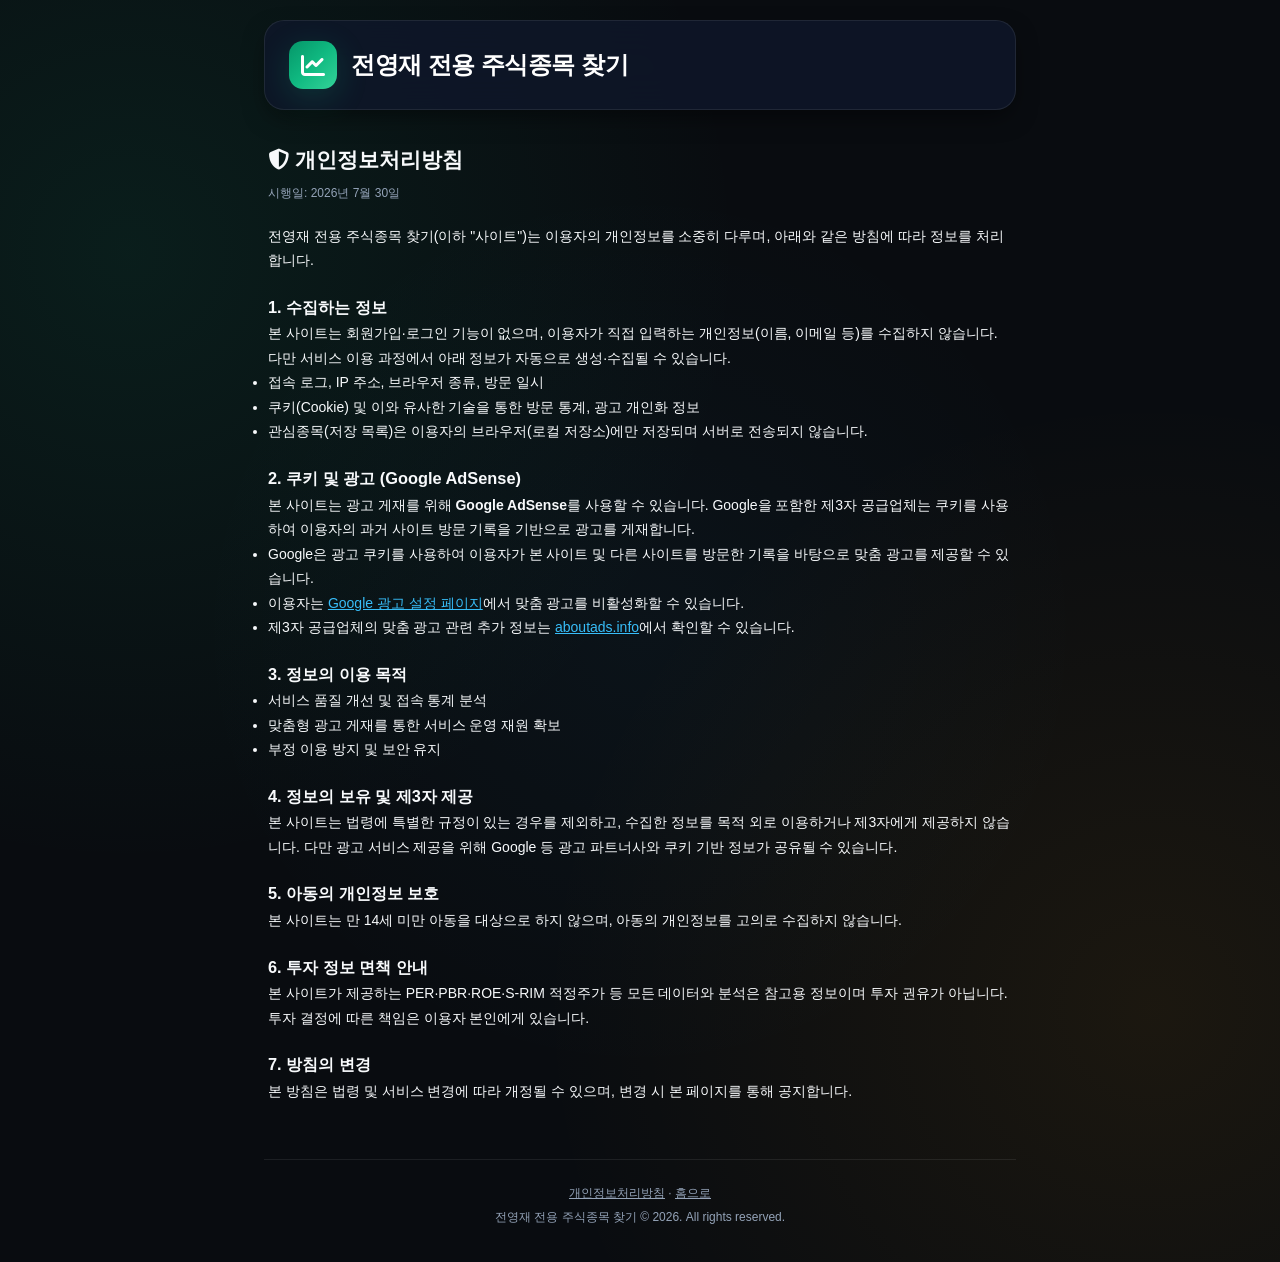
<file: privacy.html>
<!DOCTYPE html>
<html lang="ko">
<head>
    <script async src="https://pagead2.googlesyndication.com/pagead/js/adsbygoogle.js?client=ca-pub-3079797618341925" crossorigin="anonymous"></script>
    <meta charset="UTF-8">
    <meta name="viewport" content="width=device-width, initial-scale=1.0">
    <title>개인정보처리방침 | 전영재 전용 주식종목 찾기</title>
    <meta name="description" content="전영재 전용 주식종목 찾기 개인정보처리방침 — 수집 정보, 쿠키·광고(Google AdSense) 사용, 이용자 권리 안내.">
    <meta name="robots" content="index, follow">
    <link rel="canonical" href="https://jeonyoungjae-stockpick.web.app/privacy.html">
    <link rel="stylesheet" href="https://cdnjs.cloudflare.com/ajax/libs/font-awesome/6.5.1/css/all.min.css">
    <link rel="stylesheet" href="styles.css">
</head>
<body>
    <div class="app-container" style="max-width: 800px;">
        <header class="main-header">
            <div class="header-top-row">
                <div class="header-left">
                    <div class="logo">
                        <div class="logo-icon"><i class="fa-solid fa-chart-line"></i></div>
                        <div class="logo-text">
                            <h1><a href="index.html" style="color:inherit;text-decoration:none;">전영재 전용 주식종목 찾기</a></h1>
                        </div>
                    </div>
                </div>
            </div>
        </header>

        <main style="padding: 12px 4px 40px; font-size: 14px; line-height: 1.75; color: var(--text-main);">
            <h2 style="margin-bottom: 4px;"><i class="fa-solid fa-shield-halved"></i> 개인정보처리방침</h2>
            <p style="color: var(--text-muted); font-size: 12px; margin-bottom: 20px;">시행일: 2026년 7월 30일</p>

            <p>전영재 전용 주식종목 찾기(이하 "사이트")는 이용자의 개인정보를 소중히 다루며, 아래와 같은 방침에 따라 정보를 처리합니다.</p>

            <h3 style="margin-top: 20px;">1. 수집하는 정보</h3>
            <p>본 사이트는 회원가입·로그인 기능이 없으며, 이용자가 직접 입력하는 개인정보(이름, 이메일 등)를 수집하지 않습니다. 다만 서비스 이용 과정에서 아래 정보가 자동으로 생성·수집될 수 있습니다.</p>
            <ul>
                <li>접속 로그, IP 주소, 브라우저 종류, 방문 일시</li>
                <li>쿠키(Cookie) 및 이와 유사한 기술을 통한 방문 통계, 광고 개인화 정보</li>
                <li>관심종목(저장 목록)은 이용자의 브라우저(로컬 저장소)에만 저장되며 서버로 전송되지 않습니다.</li>
            </ul>

            <h3 style="margin-top: 20px;">2. 쿠키 및 광고 (Google AdSense)</h3>
            <p>본 사이트는 광고 게재를 위해 <strong>Google AdSense</strong>를 사용할 수 있습니다. Google을 포함한 제3자 공급업체는 쿠키를 사용하여 이용자의 과거 사이트 방문 기록을 기반으로 광고를 게재합니다.</p>
            <ul>
                <li>Google은 광고 쿠키를 사용하여 이용자가 본 사이트 및 다른 사이트를 방문한 기록을 바탕으로 맞춤 광고를 제공할 수 있습니다.</li>
                <li>이용자는 <a href="https://adssettings.google.com/" target="_blank" rel="noopener" style="color: var(--accent-cyan);">Google 광고 설정 페이지</a>에서 맞춤 광고를 비활성화할 수 있습니다.</li>
                <li>제3자 공급업체의 맞춤 광고 관련 추가 정보는 <a href="https://www.aboutads.info/" target="_blank" rel="noopener" style="color: var(--accent-cyan);">aboutads.info</a>에서 확인할 수 있습니다.</li>
            </ul>

            <h3 style="margin-top: 20px;">3. 정보의 이용 목적</h3>
            <ul>
                <li>서비스 품질 개선 및 접속 통계 분석</li>
                <li>맞춤형 광고 게재를 통한 서비스 운영 재원 확보</li>
                <li>부정 이용 방지 및 보안 유지</li>
            </ul>

            <h3 style="margin-top: 20px;">4. 정보의 보유 및 제3자 제공</h3>
            <p>본 사이트는 법령에 특별한 규정이 있는 경우를 제외하고, 수집한 정보를 목적 외로 이용하거나 제3자에게 제공하지 않습니다. 다만 광고 서비스 제공을 위해 Google 등 광고 파트너사와 쿠키 기반 정보가 공유될 수 있습니다.</p>

            <h3 style="margin-top: 20px;">5. 아동의 개인정보 보호</h3>
            <p>본 사이트는 만 14세 미만 아동을 대상으로 하지 않으며, 아동의 개인정보를 고의로 수집하지 않습니다.</p>

            <h3 style="margin-top: 20px;">6. 투자 정보 면책 안내</h3>
            <p>본 사이트가 제공하는 PER·PBR·ROE·S-RIM 적정주가 등 모든 데이터와 분석은 참고용 정보이며 투자 권유가 아닙니다. 투자 결정에 따른 책임은 이용자 본인에게 있습니다.</p>

            <h3 style="margin-top: 20px;">7. 방침의 변경</h3>
            <p>본 방침은 법령 및 서비스 변경에 따라 개정될 수 있으며, 변경 시 본 페이지를 통해 공지합니다.</p>
        </main>

        <footer class="site-footer-app">
            <p><a href="privacy.html">개인정보처리방침</a> · <a href="index.html">홈으로</a></p>
            <p>전영재 전용 주식종목 찾기 &copy; 2026. All rights reserved.</p>
        </footer>
    </div>
</body>
</html>
</file>
<file: styles.css>
/* ==========================================================================
   ValueInvestor - Design System & Styling
   Theme: Financial Terminal Glassmorphism & High-Contrast Valuation Badges
   ========================================================================== */

:root {
    --bg-dark: #090c10;
    --bg-card: rgba(22, 29, 42, 0.75);
    --bg-card-hover: rgba(30, 41, 59, 0.9);
    --bg-panel: rgba(15, 23, 42, 0.7);
    
    --border-color: rgba(255, 255, 255, 0.08);
    --border-color-light: rgba(255, 255, 255, 0.15);
    
    --primary-gradient: linear-gradient(135deg, #059669, #10b981, #34d399);
    --gold-gradient: linear-gradient(135deg, #d97706, #f59e0b, #fbbf24);
    --rose-gradient: linear-gradient(135deg, #e11d48, #f43f5e, #fb7185);
    --naver-green: #03c75a;
    
    --accent-green: #10b981;
    --accent-red: #f43f5e;
    --accent-gold: #fbbf24;
    --accent-cyan: #38bdf8;
    
    --text-main: #f8fafc;
    --text-muted: #94a3b8;
    --text-dim: #64748b;
    
    --shadow-glow: 0 8px 32px 0 rgba(16, 185, 129, 0.2);
    --shadow-card: 0 10px 25px -5px rgba(0, 0, 0, 0.5);
    
    --font-outfit: 'Outfit', sans-serif;
    --font-kr: 'Noto Sans KR', sans-serif;
    
    --radius-sm: 8px;
    --radius-md: 14px;
    --radius-lg: 20px;
    --radius-full: 9999px;
    
    --transition: all 0.25s cubic-bezier(0.4, 0, 0.2, 1);
}

/* Reset & Base */
* {
    box-sizing: border-box;
    margin: 0;
    padding: 0;
}

body {
    background-color: var(--bg-dark);
    background-image: 
        radial-gradient(circle at 10% 20%, rgba(16, 185, 129, 0.1) 0%, transparent 40%),
        radial-gradient(circle at 90% 80%, rgba(245, 158, 11, 0.08) 0%, transparent 40%),
        radial-gradient(circle at 50% 50%, rgba(56, 189, 248, 0.04) 0%, transparent 50%);
    color: var(--text-main);
    font-family: var(--font-kr);
    min-height: 100vh;
    line-height: 1.5;
    overflow-x: hidden;
}

.app-container {
    max-width: 1400px;
    margin: 0 auto;
    padding: 20px 24px;
    position: relative;
}

.site-footer-app {
    text-align: center;
    padding: 24px 12px 16px;
    margin-top: 16px;
    border-top: 1px solid var(--border-color);
    font-size: 12px;
    color: var(--text-muted);
}
.site-footer-app a {
    color: var(--text-muted);
    text-decoration: underline;
}
.site-footer-app p + p {
    margin-top: 6px;
}

.ad-slot {
    margin: 16px 0;
    min-height: 90px;
    display: flex;
    flex-direction: column;
    align-items: center;
    overflow: hidden;
}
.ad-slot-label {
    font-size: 10px;
    letter-spacing: 0.08em;
    text-transform: uppercase;
    color: var(--text-muted);
    opacity: 0.6;
    text-align: center;
    margin-bottom: 4px;
    width: 100%;
}
.ad-slot .adsbygoogle { width: 100%; }

/* Header */
.main-header {
    display: flex;
    flex-direction: column;
    gap: 16px;
    padding: 20px 24px;
    background: rgba(15, 23, 42, 0.85);
    backdrop-filter: blur(20px);
    border: 1px solid var(--border-color);
    border-radius: var(--radius-lg);
    margin-bottom: 20px;
    box-shadow: var(--shadow-card);
}

.header-top-row {
    display: flex;
    align-items: center;
    justify-content: space-between;
    flex-wrap: wrap;
    row-gap: 12px;
    width: 100%;
}

.header-left .logo {
    display: flex;
    align-items: center;
    gap: 14px;
}

.logo-icon {
    width: 48px;
    height: 48px;
    border-radius: var(--radius-md);
    background: var(--primary-gradient);
    display: flex;
    align-items: center;
    justify-content: center;
    font-size: 24px;
    color: white;
    box-shadow: var(--shadow-glow);
}

.logo-text h1 {
    font-family: var(--font-outfit);
    font-size: 24px;
    font-weight: 800;
    letter-spacing: -0.5px;
    color: white;
}

.badge-kr {
    font-size: 11px;
    background: var(--naver-green);
    color: white;
    padding: 2px 8px;
    border-radius: var(--radius-full);
    vertical-align: middle;
    font-weight: 700;
}

.logo-text .subtitle {
    font-size: 13px;
    color: var(--text-muted);
    margin-top: 2px;
}

.header-stats {
    display: flex;
    flex-wrap: wrap;
    gap: 12px;
}

.stat-pill {
    display: flex;
    align-items: center;
    gap: 10px;
    background: rgba(255, 255, 255, 0.04);
    border: 1px solid var(--border-color);
    padding: 8px 16px;
    border-radius: var(--radius-md);
}

.stat-pill i {
    font-size: 18px;
    color: var(--accent-green);
}

.stat-pill.highlight-gold i { color: var(--accent-gold); }
.stat-pill.highlight-green i { color: var(--accent-green); }

.stat-value {
    display: block;
    font-family: var(--font-outfit);
    font-weight: 700;
    font-size: 16px;
    color: white;
}

.stat-label {
    font-size: 11px;
    color: var(--text-dim);
}

.header-actions {
    display: flex;
    align-items: center;
    flex-wrap: wrap;
    gap: 10px;
    padding-top: 14px;
    border-top: 1px solid rgba(255, 255, 255, 0.08);
    width: 100%;
}

/* Buttons */
.btn {
    display: inline-flex;
    align-items: center;
    gap: 8px;
    padding: 10px 18px;
    border-radius: var(--radius-md);
    font-size: 14px;
    font-weight: 600;
    cursor: pointer;
    transition: var(--transition);
    border: none;
    text-decoration: none;
    white-space: nowrap;
}

.btn-primary {
    background: var(--primary-gradient);
    color: white;
    box-shadow: 0 4px 14px rgba(16, 185, 129, 0.3);
}

.btn-primary:hover {
    transform: translateY(-2px);
    box-shadow: 0 6px 20px rgba(16, 185, 129, 0.5);
}

.btn-nasdaq {
    background: linear-gradient(135deg, #0284c7, #38bdf8, #60a5fa);
    color: #0f172a;
    font-weight: 700;
    box-shadow: 0 4px 15px rgba(56, 189, 248, 0.4);
}

.btn-nasdaq:hover {
    transform: translateY(-2px);
    box-shadow: 0 6px 22px rgba(56, 189, 248, 0.6);
}

.btn-calc {
    background: linear-gradient(135deg, #0284c7, #38bdf8);
    color: white;
    box-shadow: 0 4px 14px rgba(56, 189, 248, 0.3);
}

.btn-calc:hover {
    transform: translateY(-2px);
    box-shadow: 0 6px 20px rgba(56, 189, 248, 0.5);
}

.btn-scan {
    background: var(--gold-gradient);
    color: white;
}
.btn-scan:hover { transform: translateY(-2px); }

.btn-yahoo {
    background: linear-gradient(135deg, #7c3aed, #a855f7);
    color: white;
}
.btn-yahoo:hover {
    transform: translateY(-2px);
    box-shadow: 0 4px 14px rgba(168, 85, 247, 0.4);
}

.btn-kakao {
    background: #fee500;
    color: #191919;
    font-weight: 700;
    border: none;
}
.btn-kakao:hover {
    background: #fdd800;
    transform: translateY(-2px);
    box-shadow: 0 4px 14px rgba(254, 229, 0, 0.4);
}

.krw-sub {
    font-size: 11px;
    font-weight: 500;
    color: var(--text-muted);
    margin-left: 4px;
}

.btn-secondary {
    background: rgba(255, 255, 255, 0.08);
    color: white;
    border: 1px solid var(--border-color);
}
.btn-secondary:hover { background: rgba(255, 255, 255, 0.15); }

.btn-outline {
    background: transparent;
    color: var(--text-muted);
    border: 1px solid var(--border-color);
}
.btn-outline:hover { color: white; border-color: var(--text-muted); }

.btn-naver {
    background: #03c75a;
    color: white;
    border: none;
}
.btn-naver:hover { background: #02b350; }

.btn-sm {
    padding: 6px 12px;
    font-size: 12px;
    border-radius: var(--radius-sm);
}

/* Market Ribbon */
.market-ribbon {
    display: grid;
    grid-template-columns: repeat(4, 1fr);
    gap: 12px;
    margin-bottom: 20px;
}

.ribbon-card {
    background: rgba(255, 255, 255, 0.03);
    border: 1px solid var(--border-color);
    border-radius: var(--radius-md);
    padding: 12px 16px;
    display: flex;
    align-items: center;
    justify-content: space-between;
}

.r-country {
    font-size: 13px;
    font-weight: 600;
    color: var(--text-muted);
}

.r-val {
    font-family: var(--font-outfit);
    font-size: 16px;
    font-weight: 700;
    color: white;
}

.r-tag {
    font-size: 11px;
    padding: 2px 8px;
    border-radius: var(--radius-full);
    font-weight: 600;
}
.r-tag.pbr { background: rgba(16, 185, 129, 0.15); color: #34d399; }
.r-tag.per { background: rgba(56, 189, 248, 0.15); color: #38bdf8; }

/* Main Layout */
.main-layout {
    display: flex;
    gap: 24px;
}

/* Sidebar Filter Panel */
.filter-panel {
    width: 340px;
    flex-shrink: 0;
    background: var(--bg-panel);
    backdrop-filter: blur(16px);
    border: 1px solid var(--border-color);
    border-radius: var(--radius-lg);
    padding: 20px;
    display: flex;
    flex-direction: column;
    gap: 20px;
}

.filter-header {
    display: flex;
    align-items: center;
    justify-content: space-between;
    padding-bottom: 12px;
    border-bottom: 1px solid var(--border-color);
}

.filter-header h2 {
    font-size: 17px;
    font-weight: 700;
}

.btn-text {
    background: none;
    border: none;
    color: var(--accent-cyan);
    font-size: 12px;
    cursor: pointer;
}

.filter-group {
    display: flex;
    flex-direction: column;
    gap: 8px;
}

.filter-group label {
    font-size: 13px;
    font-weight: 600;
    color: var(--text-muted);
}

/* Market Pills */
.market-pills {
    display: grid;
    grid-template-columns: repeat(2, 1fr);
    gap: 8px;
    width: 100%;
}

.m-pill {
    display: inline-flex;
    align-items: center;
    justify-content: center;
    height: 38px;
    padding: 0 12px;
    background: rgba(255, 255, 255, 0.04);
    border: 1px solid var(--border-color);
    border-radius: var(--radius-md);
    color: var(--text-muted);
    font-size: 13px;
    font-weight: 700;
    cursor: pointer;
    text-align: center;
    transition: var(--transition);
    white-space: nowrap;
}

/* Tag Pills (전영재 선호 테마 태그 픽셀 일직선 정렬) */
.tag-pills {
    display: flex;
    flex-wrap: wrap;
    gap: 8px;
    align-items: center;
    width: 100%;
}

.t-pill {
    flex: 0 0 auto;
    display: inline-flex;
    align-items: center;
    justify-content: center;
    height: 36px;
    padding: 0 14px;
    background: rgba(255, 255, 255, 0.05);
    border: 1px solid var(--border-color);
    border-radius: var(--radius-full);
    color: var(--text-main);
    font-size: 12px;
    font-weight: 700;
    cursor: pointer;
    text-align: center;
    transition: var(--transition);
    white-space: nowrap;
    line-height: 1;
}

.m-pill.active, .t-pill.active {
    background: var(--primary-gradient);
    color: white;
    border-color: transparent;
    box-shadow: 0 4px 12px rgba(16, 185, 129, 0.3);
}

/* Search Box */
.search-box {
    position: relative;
}

.search-icon {
    position: absolute;
    left: 12px;
    top: 50%;
    transform: translateY(-50%);
    color: var(--text-dim);
}

.search-box input {
    width: 100%;
    padding: 10px 12px 10px 36px;
    background: rgba(0, 0, 0, 0.4);
    border: 1px solid var(--border-color);
    border-radius: var(--radius-md);
    color: white;
    font-size: 13px;
}

/* Range Sliders */
.label-with-val {
    display: flex;
    justify-content: space-between;
    align-items: center;
}

.range-val-display {
    font-size: 13px;
    font-weight: 700;
    color: var(--accent-green);
    font-family: var(--font-outfit);
}

.custom-range {
    width: 100%;
    accent-color: var(--accent-green);
    height: 6px;
    border-radius: 3px;
}

.range-hint {
    font-size: 11px;
    color: var(--text-dim);
}

/* Content Panel & Cards Grid */
.content-panel {
    flex: 1;
    display: flex;
    flex-direction: column;
    gap: 16px;
}

.control-bar {
    display: flex;
    align-items: center;
    justify-content: space-between;
    background: var(--bg-panel);
    border: 1px solid var(--border-color);
    border-radius: var(--radius-md);
    padding: 12px 20px;
}

.results-count strong {
    color: var(--accent-green);
    font-size: 16px;
    font-family: var(--font-outfit);
}

.active-filter-tag {
    font-size: 12px;
    padding: 3px 10px;
    background: rgba(255, 255, 255, 0.06);
    border-radius: var(--radius-full);
    color: var(--text-dim);
}

.custom-select {
    background: #0f172a;
    border: 1px solid var(--border-color);
    color: white;
    padding: 8px 12px;
    border-radius: var(--radius-sm);
    font-size: 13px;
}

/* Stock Grid & Cards */
.stock-grid {
    display: grid;
    grid-template-columns: repeat(auto-fill, minmax(350px, 1fr));
    gap: 20px;
}

.stock-card {
    background: var(--bg-card);
    border: 1px solid var(--border-color);
    border-radius: var(--radius-lg);
    padding: 20px;
    display: flex;
    flex-direction: column;
    height: 100%;
    min-height: 420px;
    transition: var(--transition);
    position: relative;
    backdrop-filter: blur(10px);
}

.stock-card:hover {
    transform: translateY(-4px);
    border-color: var(--accent-green);
    box-shadow: 0 12px 30px rgba(0, 0, 0, 0.4);
    background: var(--bg-card-hover);
}

.stock-card-header {
    display: flex;
    justify-content: space-between;
    align-items: flex-start;
    height: 28px;
    margin-bottom: 8px;
}

.market-badge {
    font-size: 11px;
    font-weight: 700;
    padding: 3px 8px;
    border-radius: var(--radius-sm);
    background: rgba(255, 255, 255, 0.08);
}
.market-badge.KR { color: #60a5fa; border: 1px solid rgba(96, 165, 250, 0.3); }
.market-badge.US { color: #f472b6; border: 1px solid rgba(244, 114, 182, 0.3); }

.score-badge {
    background: var(--gold-gradient);
    color: white;
    font-size: 11px;
    font-weight: 700;
    padding: 4px 10px;
    border-radius: var(--radius-full);
    box-shadow: 0 2px 8px rgba(245, 158, 11, 0.3);
}

.stock-title-box {
    min-height: 52px;
    margin-bottom: 8px;
}

.stock-title-box h3 {
    font-size: 20px;
    font-weight: 800;
    color: white;
    line-height: 1.25;
}

.ticker-code {
    font-size: 12px;
    color: var(--accent-cyan);
    font-family: var(--font-outfit);
}

.sector-tag {
    font-size: 11px;
    color: var(--text-dim);
    margin-left: 6px;
}

.price-row {
    height: 38px;
    display: flex;
    align-items: center;
    gap: 8px;
    margin: 8px 0;
}

.price-val {
    font-family: var(--font-outfit);
    font-size: 22px;
    font-weight: 800;
    color: white;
}

.change-badge {
    font-size: 12px;
    font-weight: 700;
}
.change-badge.up { color: var(--accent-red); }
.change-badge.down { color: #38bdf8; }

/* Fair Value Box */
.fair-value-box {
    height: 48px;
    background: rgba(16, 185, 129, 0.08);
    border: 1px solid rgba(16, 185, 129, 0.2);
    border-radius: var(--radius-md);
    padding: 8px 14px;
    display: flex;
    align-items: center;
    justify-content: space-between;
    margin-bottom: 12px;
}

.fair-label {
    font-size: 11px;
    color: var(--text-muted);
}

.fair-price {
    font-family: var(--font-outfit);
    font-size: 14px;
    font-weight: 700;
    color: white;
}

.upside-pill {
    background: var(--primary-gradient);
    color: white;
    font-size: 12px;
    font-weight: 700;
    padding: 2px 10px;
    border-radius: var(--radius-full);
}

/* Metrics Grid */
.card-metrics-grid {
    height: 56px;
    display: grid;
    grid-template-columns: repeat(4, 1fr);
    align-items: center;
    gap: 8px;
    background: rgba(0, 0, 0, 0.25);
    padding: 8px;
    border-radius: var(--radius-md);
    margin-bottom: 12px;
}

.metric-item {
    text-align: center;
}

.m-label {
    display: block;
    font-size: 10px;
    color: var(--text-dim);
}

.m-val {
    font-family: var(--font-outfit);
    font-size: 13px;
    font-weight: 700;
    color: white;
}
.m-val.highlight { color: var(--accent-green); }

.card-desc {
    font-size: 12px;
    color: var(--text-muted);
    line-height: 1.45;
    height: 36px;
    display: -webkit-box;
    -webkit-line-clamp: 2;
    -webkit-box-orient: vertical;
    overflow: hidden;
    margin-bottom: 14px;
}

    display: -webkit-box;
    -webkit-line-clamp: 2;
    -webkit-box-orient: vertical;
    overflow: hidden;
}

.card-footer {
    display: flex;
    flex-wrap: wrap;
    gap: 6px;
    margin-top: auto;
    padding-top: 12px;
    border-top: 1px solid rgba(255, 255, 255, 0.05);
}

.card-footer .btn {
    flex: 1 1 auto;
    justify-content: center;
    min-width: 65px;
    padding: 6px 8px;
    font-size: 11px;
}

/* Modals */
.modal-backdrop {
    position: fixed;
    inset: 0;
    background: rgba(0, 0, 0, 0.75);
    backdrop-filter: blur(12px);
    z-index: 1000;
    display: flex;
    align-items: center;
    justify-content: center;
    padding: 20px;
}

.modal-backdrop.hidden { display: none; }

.modal-content {
    background: #0f172a;
    border: 1px solid var(--border-color);
    border-radius: var(--radius-lg);
    padding: 28px;
    width: 100%;
    max-height: 90vh;
    overflow-y: auto;
    position: relative;
    box-shadow: 0 20px 50px rgba(0, 0, 0, 0.6);
}

.modal-lg { max-width: 900px; }
.modal-md { max-width: 560px; }

.modal-close {
    position: absolute;
    top: 20px;
    right: 20px;
    background: none;
    border: none;
    color: var(--text-muted);
    font-size: 20px;
    cursor: pointer;
}

/* Modal Inner Sub-elements */
.stock-detail-header {
    margin-bottom: 20px;
}
.detail-title-line {
    display: flex;
    align-items: center;
    gap: 12px;
    flex-wrap: wrap;
}
.detail-title-line h2 {
    font-size: 22px;
    color: white;
    margin: 0;
}

.kpi-grid {
    display: grid;
    grid-template-columns: repeat(4, 1fr);
    gap: 12px;
    margin-bottom: 20px;
}
.kpi-card {
    background: rgba(255, 255, 255, 0.04);
    border: 1px solid var(--border-color);
    border-radius: var(--radius-md);
    padding: 12px;
    text-align: center;
}
.kpi-card .label {
    font-size: 11px;
    color: var(--text-dim);
    display: block;
    margin-bottom: 4px;
}
.kpi-card .val {
    font-family: var(--font-outfit);
    font-size: 15px;
    font-weight: 800;
    color: white;
}
.kpi-card .val.highlight { color: var(--accent-green); }
.kpi-card .val.highlight-gold { color: var(--accent-gold); }

.detail-tabs {
    display: flex;
    gap: 8px;
    border-bottom: 1px solid var(--border-color);
    margin-bottom: 20px;
    padding-bottom: 8px;
    overflow-x: auto;
}
.tab-btn {
    padding: 8px 14px;
    background: none;
    border: none;
    border-radius: var(--radius-md);
    color: var(--text-muted);
    font-size: 12px;
    font-weight: 600;
    cursor: pointer;
    white-space: nowrap;
    transition: var(--transition);
}
.tab-btn.active {
    background: rgba(16, 185, 129, 0.15);
    color: var(--accent-green);
    border: 1px solid rgba(16, 185, 129, 0.3);
}

.charts-grid {
    display: grid;
    grid-template-columns: repeat(2, 1fr);
    gap: 16px;
}
.chart-card {
    background: rgba(0, 0, 0, 0.3);
    border: 1px solid var(--border-color);
    border-radius: var(--radius-md);
    padding: 16px;
}
.chart-card h4 {
    font-size: 13px;
    color: var(--text-muted);
    margin-bottom: 12px;
}
.chart-wrapper {
    height: 220px;
    position: relative;
}

/* Horizontal-scroll wrapper keeps every column perfectly aligned row-to-row
   even on narrow phones, instead of letting cells wrap and drift out of line. */
.table-scroll {
    width: 100%;
    overflow-x: auto;
    -webkit-overflow-scrolling: touch;
    border-radius: 8px;
}

.financial-table {
    width: 100%;
    min-width: 460px;
    border-collapse: collapse;
    table-layout: fixed;
    font-size: 13px;
}
.financial-table col.col-metric { width: 34%; }
.financial-table th, .financial-table td {
    padding: 10px 12px;
    text-align: center;
    border-bottom: 1px solid var(--border-color);
    white-space: nowrap;
    overflow: hidden;
    text-overflow: ellipsis;
}
.financial-table th:first-child, .financial-table td:first-child {
    text-align: left;
    white-space: normal;
}
.financial-table th {
    background: rgba(255, 255, 255, 0.04);
    color: var(--text-muted);
    font-weight: 600;
    position: sticky;
    top: 0;
}

@media (max-width: 768px) {
    .financial-table {
        min-width: 420px;
        font-size: 12px;
    }
    .financial-table th, .financial-table td {
        padding: 8px 8px;
    }
}

.rationale-grid {
    display: grid;
    grid-template-columns: repeat(2, 1fr);
    gap: 16px;
}
.rationale-box {
    background: rgba(255, 255, 255, 0.03);
    border: 1px solid var(--border-color);
    border-radius: var(--radius-md);
    padding: 16px;
}
.rationale-box.pros { border-left: 4px solid var(--accent-green); }
.rationale-box.risks { border-left: 4px solid var(--accent-red); }
.rationale-box h4 {
    font-size: 14px;
    font-weight: 700;
    margin-bottom: 10px;
    display: flex;
    align-items: center;
    gap: 8px;
}
.rationale-box.pros h4 { color: var(--accent-green); }
.rationale-box.risks h4 { color: var(--accent-red); }
.rationale-box ul {
    padding-left: 18px;
    color: var(--text-muted);
    font-size: 12px;
    line-height: 1.6;
}

.modal-footer {
    display: flex;
    flex-wrap: wrap;
    gap: 10px;
    justify-content: flex-end;
    margin-top: 20px;
    padding-top: 16px;
    border-top: 1px solid var(--border-color);
}

/* Calculator Form */
.calc-form {
    display: flex;
    flex-direction: column;
    gap: 16px;
    margin: 20px 0;
}

.form-row { display: flex; gap: 16px; }
.form-group { flex: 1; display: flex; flex-direction: column; gap: 6px; }
.form-group label { font-size: 12px; color: var(--text-muted); }
.form-group input {
    background: rgba(0, 0, 0, 0.4);
    border: 1px solid var(--border-color);
    border-radius: var(--radius-sm);
    padding: 10px;
    color: white;
    font-size: 14px;
}

.calc-result-box {
    background: rgba(16, 185, 129, 0.1);
    border: 1px solid rgba(16, 185, 129, 0.3);
    border-radius: var(--radius-md);
    padding: 16px;
    display: flex;
    justify-content: space-between;
}

.calc-result-item span { display: block; font-size: 11px; color: var(--text-muted); }
.calc-result-item strong { font-size: 18px; color: white; font-family: var(--font-outfit); }
.calc-result-item.highlight strong { color: var(--accent-green); }

/* Radar Scanner Animation */
.radar-animation {
    width: 90px;
    height: 90px;
    margin: 0 auto 16px;
    position: relative;
    border-radius: 50%;
    border: 2px solid var(--accent-green);
    background: rgba(16, 185, 129, 0.05);
}

.radar-sweep {
    position: absolute;
    inset: 0;
    border-radius: 50%;
    background: conic-gradient(from 0deg, transparent 0%, rgba(16, 185, 129, 0.4) 100%);
    animation: rotateRadar 2s linear infinite;
}

@keyframes rotateRadar {
    from { transform: rotate(0deg); }
    to { transform: rotate(360deg); }
}

.radar-center {
    position: absolute;
    top: 50%; left: 50%;
    transform: translate(-50%, -50%);
    font-size: 28px;
    color: var(--accent-green);
}

.progress-bar {
    width: 100%;
    height: 8px;
    background: rgba(255, 255, 255, 0.08);
    border-radius: 4px;
    overflow: hidden;
    margin: 14px 0 8px;
}

.progress-fill {
    height: 100%;
    width: 0%;
    background: var(--primary-gradient);
    transition: width 0.4s ease;
}

/* ==========================================================================
   Mobile-First High Contrast & Smartphone Touch Responsive System
   ========================================================================== */
@media (max-width: 768px) {
    body {
        font-size: 15px;
        background-color: #080c14;
    }

    .app-container {
        padding: 10px 8px;
    }

    /* Mobile App Header (Non-blocking Slim Layout) */
    .main-header {
        position: relative; /* Remove blocking sticky overlay */
        top: auto;
        z-index: 10;
        flex-direction: column;
        align-items: stretch;
        gap: 10px;
        padding: 12px;
        background: rgba(11, 15, 25, 0.96);
        backdrop-filter: blur(20px);
        border: 1px solid rgba(255, 255, 255, 0.12);
        box-shadow: 0 4px 15px rgba(0, 0, 0, 0.4);
        border-radius: var(--radius-md);
        margin-bottom: 12px;
    }

    .header-top-row {
        flex-direction: row;
        align-items: center;
        justify-content: space-between;
        gap: 8px;
    }

    .logo-left {
        display: flex;
        align-items: center;
        gap: 10px;
    }

    .logo-text h1 {
        font-size: 18px;
        font-weight: 800;
        color: #ffffff;
    }
    
    .logo-text .subtitle {
        display: none; /* Hide subtitle on mobile to save vertical space */
    }

    /* Mobile Header Stats Ribbon */
    .header-stats {
        display: grid;
        grid-template-columns: repeat(3, 1fr);
        gap: 6px;
        width: 100%;
        margin-top: 4px;
    }

    .stat-pill {
        padding: 6px 4px;
        flex-direction: column;
        text-align: center;
        gap: 2px;
        background: rgba(255, 255, 255, 0.05);
        border: 1px solid rgba(255, 255, 255, 0.1);
        border-radius: 8px;
    }

    .stat-value {
        font-size: 13px;
        font-weight: 800;
    }

    .stat-label {
        font-size: 9px;
        color: #cbd5e1;
        font-weight: 600;
    }

    /* Mobile Header Quick Actions Horizontal Touch Scroll Rail */
    .header-actions {
        display: flex;
        flex-direction: row;
        flex-wrap: nowrap;
        overflow-x: auto;
        -webkit-overflow-scrolling: touch;
        gap: 8px;
        width: 100%;
        padding-top: 8px;
        padding-bottom: 4px;
        border-top: 1px solid rgba(255, 255, 255, 0.08);
    }

    .header-actions .btn {
        flex: 0 0 auto;
        white-space: nowrap;
        padding: 8px 12px;
        font-size: 12px;
        font-weight: 700;
        border-radius: 8px;
    }

    .header-actions #btnPresetNasdaq {
        grid-column: auto;
        font-size: 12px;
        padding: 8px 12px;
    }

    /* Mobile Market Ribbon Cards */
    .market-ribbon {
        grid-template-columns: repeat(2, 1fr);
        gap: 8px;
        margin-bottom: 14px;
    }

    .ribbon-card {
        padding: 10px;
        background: rgba(255, 255, 255, 0.04);
        border: 1px solid rgba(255, 255, 255, 0.1);
    }

    .r-country { font-size: 12px; color: #cbd5e1; font-weight: 600; }
    .r-val { font-size: 15px; color: #ffffff; }

    /* Main Layout for Mobile */
    .main-layout {
        flex-direction: column;
        gap: 14px;
    }

    .filter-panel {
        position: relative !important;
        top: auto !important;
        width: 100%;
        padding: 14px 12px;
        background: rgba(15, 23, 42, 0.95);
        border: 1px solid rgba(255, 255, 255, 0.12);
        box-shadow: 0 4px 15px rgba(0, 0, 0, 0.4);
        z-index: 1;
    }

    .filter-panel.collapsed .filter-group,
    .filter-panel.collapsed .search-box {
        display: none !important;
    }

    .filter-group label {
        font-size: 14px;
        color: #f1f5f9;
        font-weight: 700;
    }

    .m-pill, .t-pill {
        padding: 10px 8px;
        font-size: 13px;
        font-weight: 700;
    }

    /* Stock Card Mobile Touch UI */
    .stock-grid {
        grid-template-columns: 1fr;
        gap: 16px;
    }

    .stock-card {
        padding: 18px 14px;
        border: 1px solid rgba(255, 255, 255, 0.14);
        background: rgba(15, 23, 42, 0.95);
        border-radius: 16px;
        box-shadow: 0 8px 24px rgba(0, 0, 0, 0.4);
    }

    .stock-card-header {
        height: auto;
        margin-bottom: 10px;
    }

    .stock-title-box {
        min-height: auto;
        margin-bottom: 10px;
    }

    .stock-title-box h3 {
        font-size: 21px;
        font-weight: 800;
        color: #ffffff;
        letter-spacing: -0.3px;
    }

    .ticker-code {
        font-size: 13px;
        font-weight: 700;
        color: #38bdf8;
    }

    .price-row {
        height: auto;
        margin: 10px 0;
        flex-direction: column;
        align-items: flex-start;
        gap: 4px;
    }

    .price-val {
        font-size: 24px;
        font-weight: 800;
        color: #ffffff;
    }

    .krw-sub {
        font-size: 13px;
        color: #38bdf8;
        font-weight: 600;
        display: block;
        margin-left: 0;
        margin-top: 2px;
    }

    .fair-value-box {
        height: auto;
        padding: 12px;
        flex-direction: column;
        align-items: flex-start;
        gap: 6px;
        background: rgba(16, 185, 129, 0.12);
        border: 1px solid rgba(16, 185, 129, 0.3);
        border-radius: 12px;
    }

    .fair-label {
        font-size: 12px;
        color: #cbd5e1;
        font-weight: 600;
    }

    .fair-price {
        font-size: 17px;
        font-weight: 800;
        color: #ffffff;
    }

    .upside-pill {
        font-size: 13px;
        font-weight: 800;
        padding: 4px 12px;
        align-self: flex-start;
    }

    /* 2x2 Metrics Grid on Mobile */
    .card-metrics-grid {
        height: auto;
        grid-template-columns: repeat(2, 1fr);
        gap: 10px;
        padding: 12px;
        background: rgba(0, 0, 0, 0.4);
        border-radius: 12px;
        border: 1px solid rgba(255, 255, 255, 0.05);
    }

    .m-label {
        font-size: 12px;
        color: #cbd5e1;
        font-weight: 600;
    }

    .m-val {
        font-size: 15px;
        font-weight: 800;
        color: #ffffff;
    }

    .card-desc {
        font-size: 13px;
        color: #e2e8f0;
        line-height: 1.5;
        height: auto;
        margin-bottom: 14px;
        -webkit-line-clamp: 3;
    }

    /* Card Footer Mobile Button Grid (2x2 Touch Buttons) */
    .card-footer {
        display: grid;
        grid-template-columns: 1fr 1fr;
        gap: 8px;
        padding-top: 12px;
        border-top: 1px solid rgba(255, 255, 255, 0.08);
    }

    .card-footer .btn {
        width: 100%;
        padding: 12px 8px;
        font-size: 13px;
        font-weight: 700;
        border-radius: 10px;
        justify-content: center;
    }

    .card-footer .btn-naver {
        background: #03c75a;
        color: #ffffff;
        font-weight: 800;
        font-size: 14px;
    }

    .card-footer .btn-secondary {
        grid-column: span 2;
    }

    /* Modals Mobile Touch View */
    .modal-backdrop {
        padding: 10px;
    }

    .modal-content {
        padding: 20px 14px;
        max-height: 94vh;
        border-radius: 20px;
    }

    .modal-close {
        top: 16px;
        right: 16px;
        font-size: 24px;
        width: 36px;
        height: 36px;
        display: flex;
        align-items: center;
        justify-content: center;
        background: rgba(255, 255, 255, 0.1);
        border-radius: 50%;
    }

    .kpi-grid {
        grid-template-columns: repeat(2, 1fr);
        gap: 8px;
    }

    .kpi-card {
        padding: 10px;
    }

    .kpi-card .label {
        font-size: 12px;
        color: #cbd5e1;
    }

    .kpi-card .val {
        font-size: 15px;
        font-weight: 800;
    }

    .charts-grid, .rationale-grid {
        grid-template-columns: 1fr;
    }

    .form-row {
        flex-direction: column;
    }

    .modal-footer {
        flex-direction: column;
        gap: 8px;
    }

    .modal-footer .btn {
        width: 100%;
        padding: 13px;
        font-size: 14px;
        justify-content: center;
        border-radius: 12px;
    }
}

/* Mobile App Bottom Fixed Navigation Bar Component */
.mobile-bottom-nav {
    display: none;
}

@media (max-width: 768px) {
    body {
        padding-bottom: 75px;
    }

    .mobile-bottom-nav {
        display: flex;
        align-items: center;
        justify-content: space-around;
        position: fixed;
        bottom: 0;
        left: 0;
        right: 0;
        height: 64px;
        background: rgba(11, 15, 25, 0.96);
        backdrop-filter: blur(20px);
        border-top: 1px solid rgba(255, 255, 255, 0.14);
        z-index: 999;
        box-shadow: 0 -4px 20px rgba(0, 0, 0, 0.6);
    }

    .mobile-bottom-nav .nav-item {
        flex: 1;
        display: flex;
        flex-direction: column;
        align-items: center;
        justify-content: center;
        gap: 3px;
        background: none;
        border: none;
        color: #94a3b8;
        font-size: 11px;
        font-weight: 600;
        padding: 6px 0;
        cursor: pointer;
        transition: all 0.2s ease;
    }

    .mobile-bottom-nav .nav-item i {
        font-size: 18px;
    }

    .mobile-bottom-nav .nav-item.active {
        color: #10b981;
        font-weight: 800;
    }

    .mobile-bottom-nav .nav-item.active i {
        transform: translateY(-2px);
        color: #10b981;
    }
}
</file>
